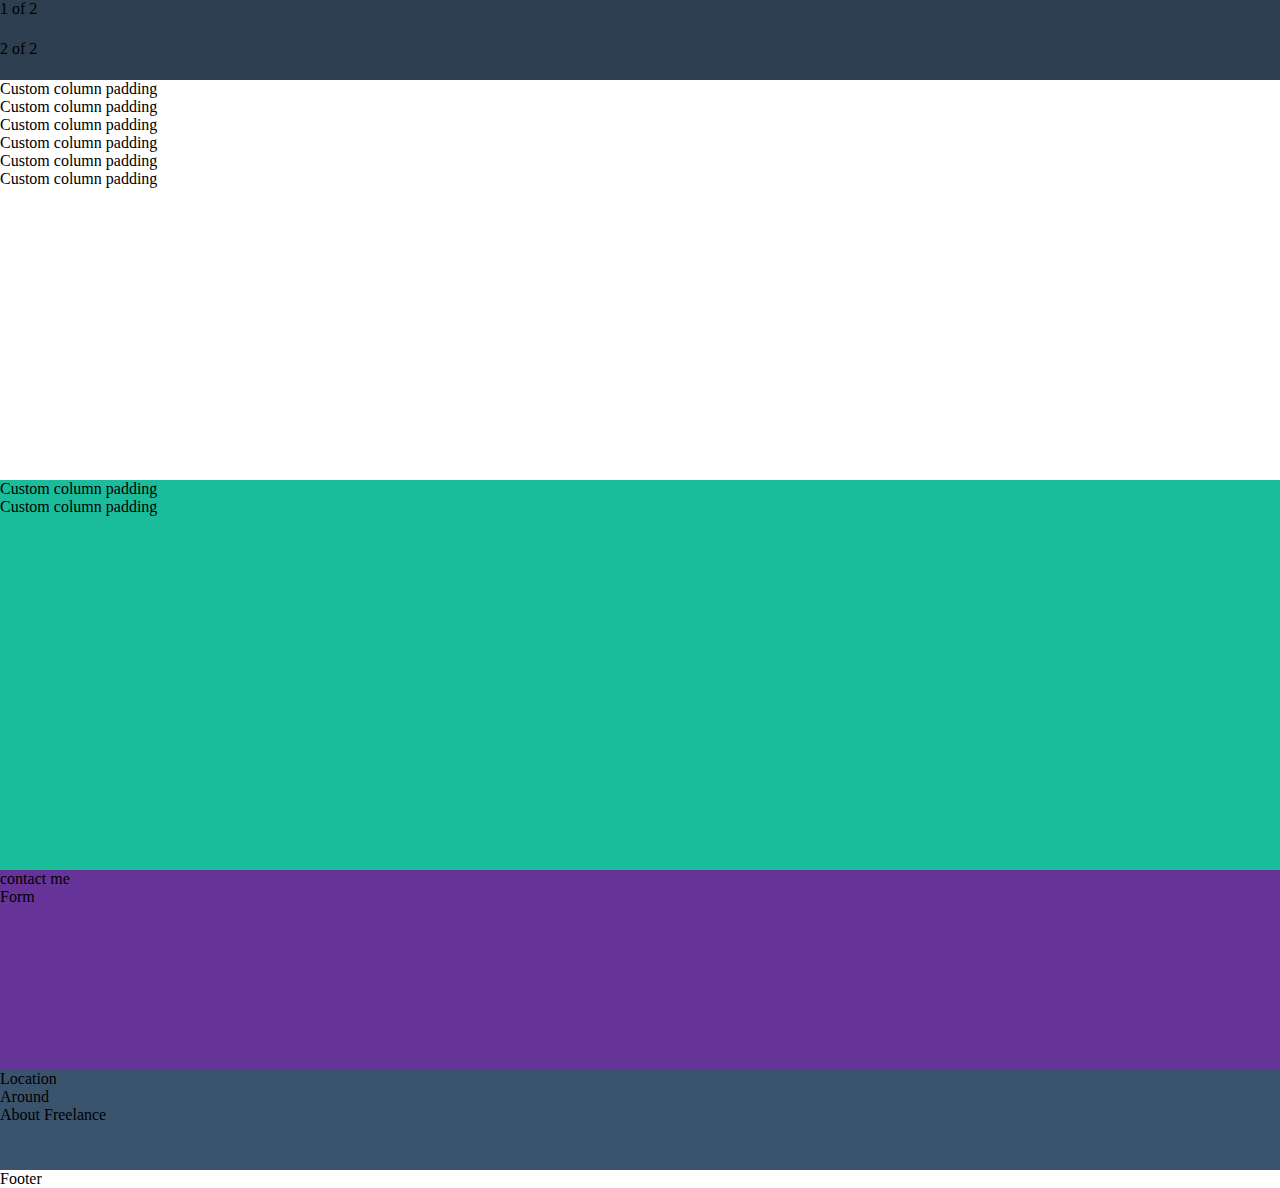
<file: index.html>
<!DOCTYPE html>
<html lang="en">

<head>
    <meta charset="UTF-8">
    <meta http-equiv="X-UA-Compatible" content="IE=edge">
    <meta name="viewport" content="width=device-width, initial-scale=1.0">
    <link rel="stylesheet" href="style.css">
    <link href="https://cdn.jsdelivr.net/npm/bootstrap@5.1.3/dist/css/bootstrap.min.css" rel="stylesheet"
        integrity="sha384-1BmE4kWBq78iYhFldvKuhfTAU6auU8tT94WrHftjDbrCEXSU1oBoqyl2QvZ6jIW3" crossorigin="anonymous">
    <title>bootstrap</title>
</head>

<body>

    <!-- first-container -->

    <div class="container">
        <div class="row">
            <div class="col primary">
                1 of 2
            </div>
            <div class="col primary">
                2 of 2
            </div>
        </div>
    </div>

    <!-- container_with_hero_image -->
    <div class="container heroimage">
        <div class="row">
            <div class="col secondary"></div>
        </div>
    </div>

    <!-- container-portfolio -->
    <div class="container portfolio">
        <div class="row">
            <div class="col description">

            </div>

            <div class="container overflow-hidden">
                <div class="row gy-5">
                    <div class="col-4">
                        <div class="p-3 border bg-light">Custom column padding</div>
                    </div>
                    <div class="col-4">
                        <div class="p-3 border bg-light">Custom column padding</div>
                    </div>
                    <div class="col-4">
                        <div class="p-3 border bg-light">Custom column padding</div>
                    </div>
                    <div class="col-4">
                        <div class="p-3 border bg-light">Custom column padding</div>
                    </div>

                    <div class="col-4">
                        <div class="p-3 border bg-light">Custom column padding</div>
                    </div>

                    <div class="col-4">
                        <div class="p-3 border bg-light">Custom column padding</div>
                    </div>
                </div>
            </div>

        </div>
    </div>

    <!-- container_about -->

    <div class="container px-4 about">
        <div class="row gx-5">
            <div class="col">
                <div class="p-3 border bg-light">Custom column padding</div>
            </div>
            <div class="col">
                <div class="p-3 border bg-light">Custom column padding</div>
            </div>
        </div>
    </div>

    <!-- contact_me -->

    <div class="container contact-me">
        <div class="row">
            <div class="col">
                contact me
            </div>
        </div>

        <div class="row">
            <div class="form">
                Form
            </div>
        </div>
    </div>

    <!-- location -->

    <div class="container location">
        <div class="row">
            <div class="col">
                Location
            </div>
            <div class="col">
                Around
            </div>
            <div class="col">
                About Freelance
            </div>
        </div>
    </div>



    <!-- footer -->
    <div class="container footer">
        <div class="row">
            <div class="col">
                Footer
            </div>
        </div>
    </div>

    <div class="container">
        <div class="row col2 col-md2">
            
        </div>

    </div>





</body>

</html>
</file>
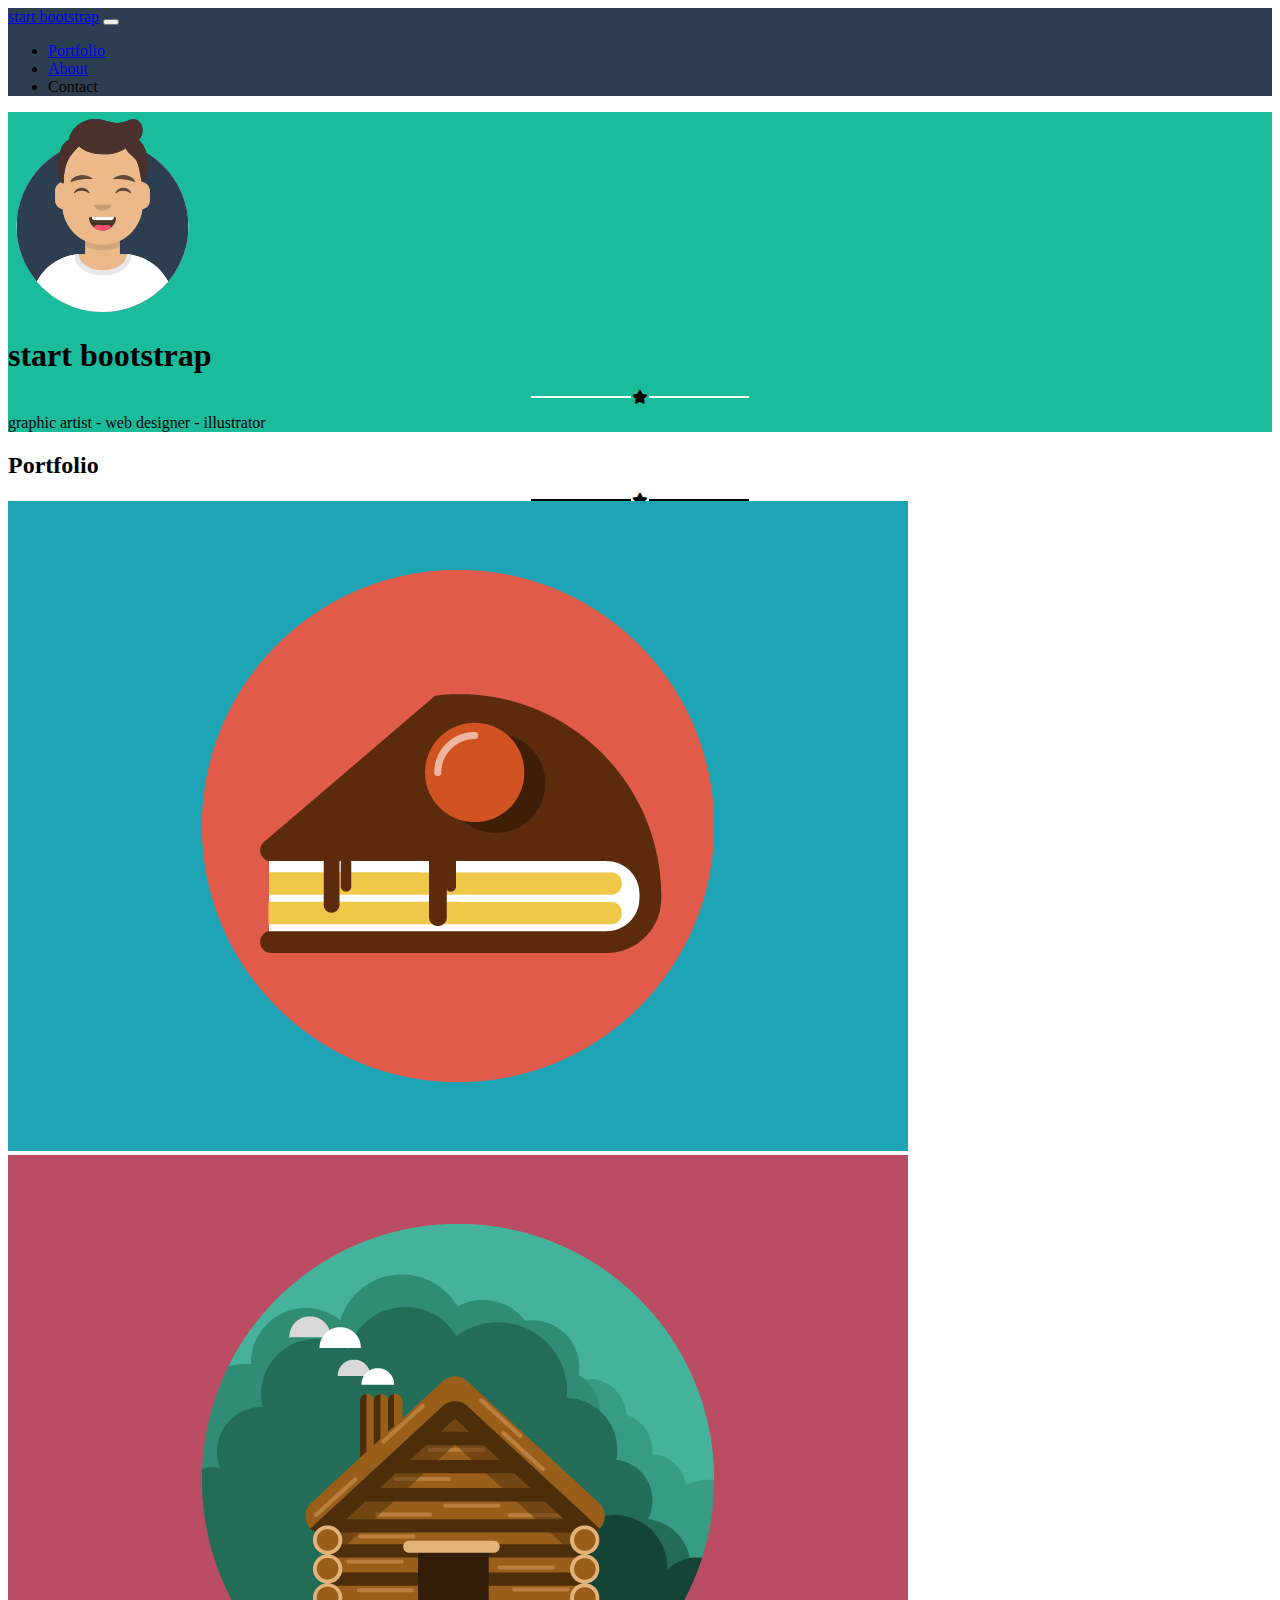
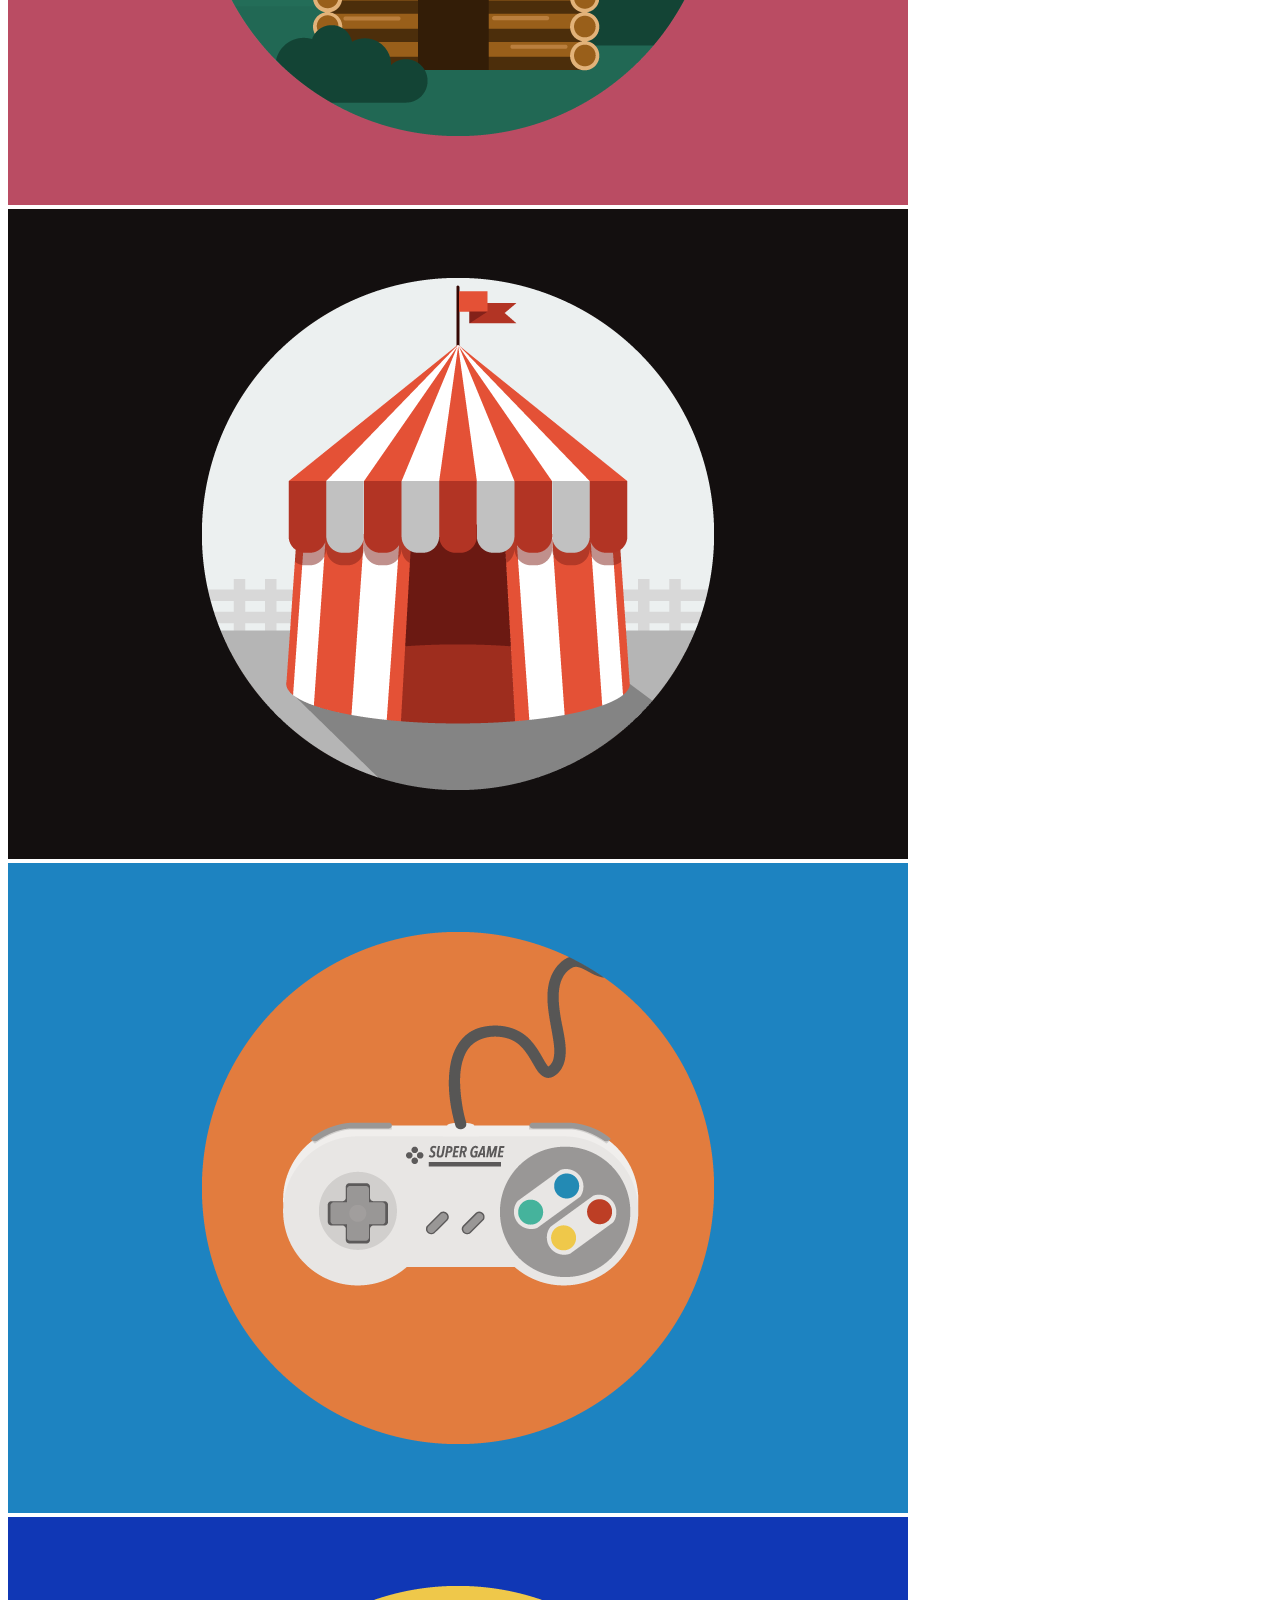
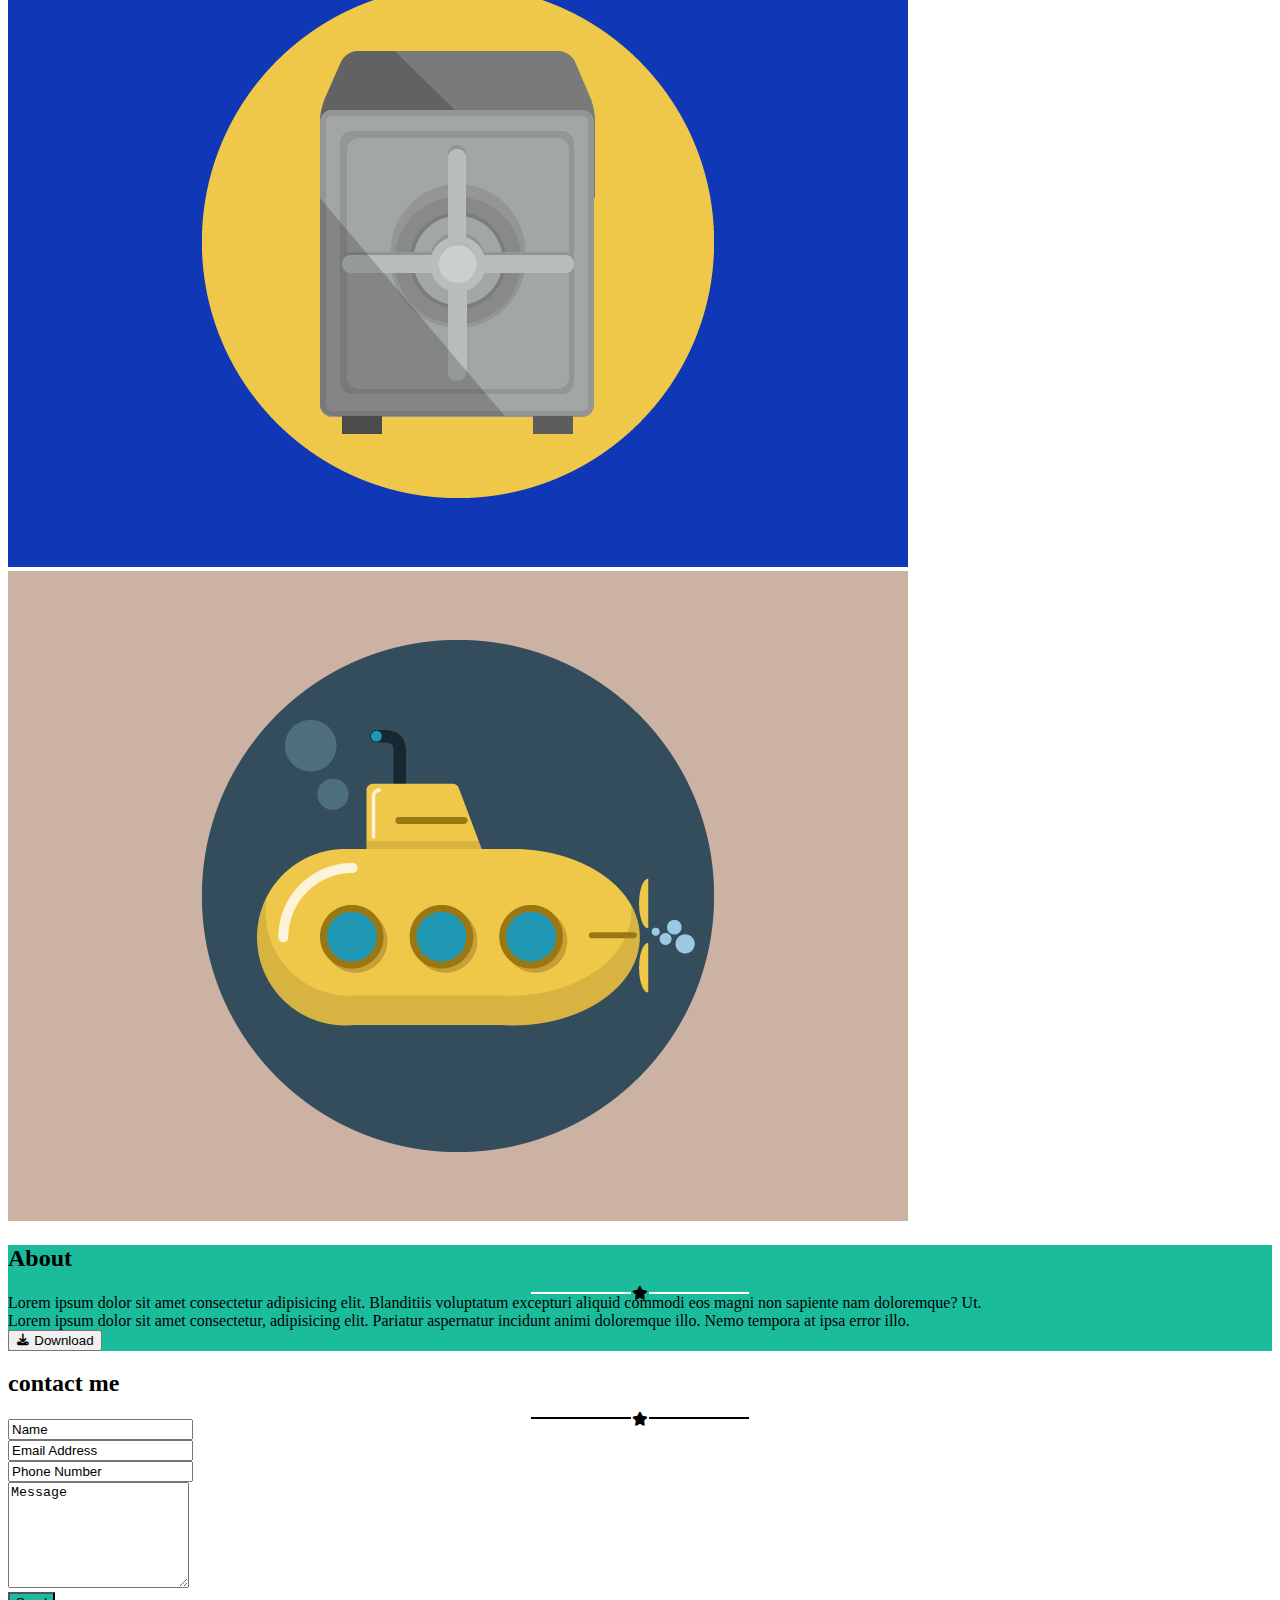
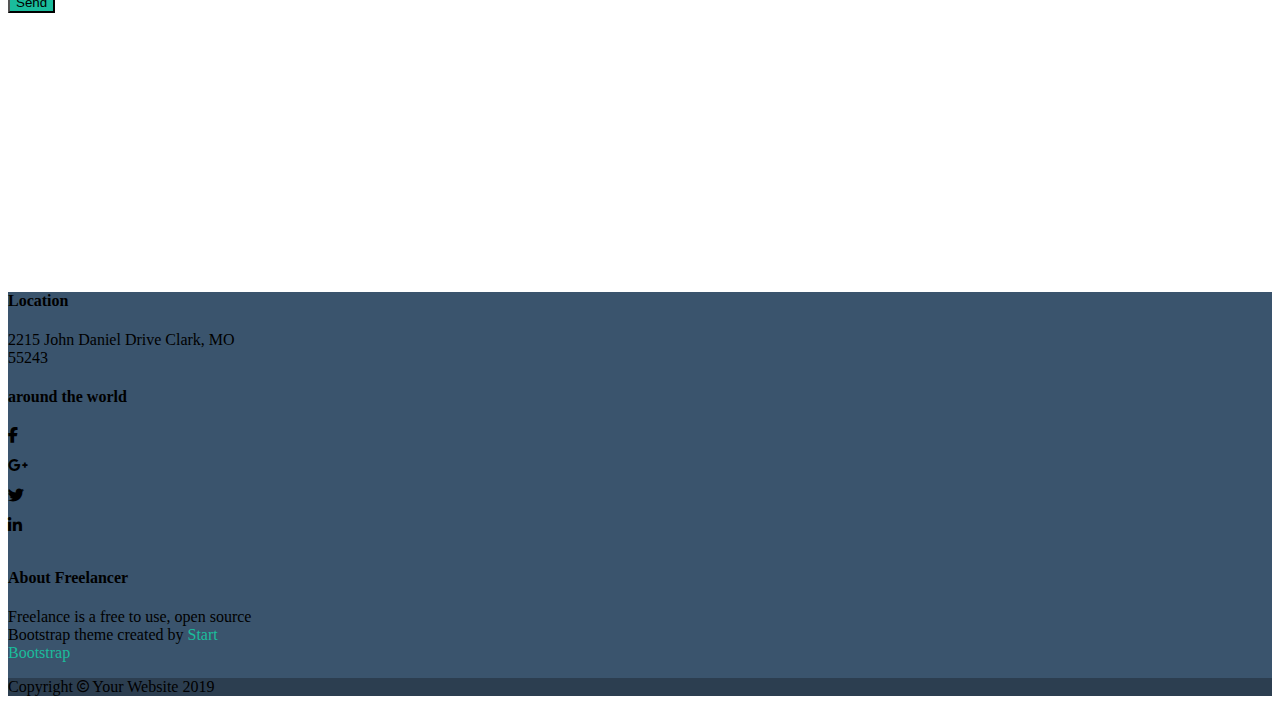
<file: new-project/freelancer.html>
<!doctype html>
<html lang="en">

    <head>
        <!-- Required meta tags -->
        <meta charset="utf-8">
        <meta name="viewport" content="width=device-width, initial-scale=1">

        <!-- Bootstrap CSS -->
        <link href="https://cdn.jsdelivr.net/npm/bootstrap@5.1.3/dist/css/bootstrap.min.css" rel="stylesheet"
            integrity="sha384-1BmE4kWBq78iYhFldvKuhfTAU6auU8tT94WrHftjDbrCEXSU1oBoqyl2QvZ6jIW3" crossorigin="anonymous">

        <!-- link-css -->
        <link rel="stylesheet" href="./style.css">

        <!-- font awesome v.5-->
        <link rel="stylesheet" href="https://use.fontawesome.com/releases/v5.1.1/css/all.css"
            integrity="sha384-O8whS3fhG2OnA5Kas0Y9l3cfpmYjapjI0E4theH4iuMD+pLhbf6JI0jIMfYcK3yZ" crossorigin="anonymous">

        <!-- link Font AWesome v.6 -->
        <link rel="stylesheet" href="https://cdnjs.cloudflare.com/ajax/libs/font-awesome/6.4.0/css/all.min.css">

        <!-- link FONT bootstrap v.5-->
        <link rel="stylesheet" href="https://cdn.jsdelivr.net/npm/bootstrap-icons@1.10.4/font/bootstrap-icons.css">


        <title>FREELANCER</title>
    </head>

    <body>

        <header id="site_header" class="primary_color">

            <nav class="navbar navbar-expand-lg navbar-light primary_color">
                <div class="container-fluid">
                    <a class="navbar-brand text-uppercase text-white" href="#">start bootstrap</a>
                    <button class="navbar-toggler" type="button" data-bs-toggle="collapse"
                        data-bs-target="#navbarSupportedContent" aria-controls="navbarSupportedContent"
                        aria-expanded="false" aria-label="Toggle navigation">
                        <span class="navbar-toggler-icon"></span>
                    </button>
                    <div class="collapse navbar-collapse" id="navbarSupportedContent">
                        <ul class="navbar-nav ms-auto mb-2 mb-lg-0">
                            <li class="nav-item">
                                <a class="nav-link active text-uppercase text-white" aria-current="page"
                                    href="#">Portfolio</a>
                            </li>
                            <li class="nav-item">
                                <a class="nav-link text-uppercase text-white" href="#">About</a>
                            </li>

                            <li class="nav-item">
                                <a class="nav-link text-uppercase text-white">Contact</a>
                            </li>
                        </ul>

                    </div>
                </div>
            </nav>
            <!-- header
            <nav>
                nav
            </nav> -->
        </header>
        <!-- /header -->
        <main>

            <div class="jumbotron success_color">
                <div class="avatar text-center text-white text-uppercase py-3">
                    <img class="mt-3" height="200px" src="../img/avatar.svg" alt="">
                    <h1>start bootstrap</h1>

                    <div class="star">
                        <i class="fas fa-star fa-sm fa-fw mx-3"></i>
                    </div>
                    <p class="py-2">graphic artist - web designer - illustrator</p>
                </div>
            </div>
            <!-- jumbotron -->

            <section>
                <h2 class="text-center text-uppercase pt-4">Portfolio</h2>
                <div class="portfolio">
                    <i class="fas fa-star fa-sm fa-fw mx-3"></i>
                </div>
                <div class="container py-3">
                    <div class="row row-cols-1 row-cols-md-2 row-cols-lg-3">

                        <div class="col pb-2">
                            <div class="card border-0">
                                <img class="img-fluid rounded-3" src="../img/cake.png" alt="">
                            </div>
                        </div>
                        <div class="col pb-3">
                            <div class="card border-0">
                                <img class="img-fluid rounded-3" src="../img/cabin.png" alt="">
                            </div>
                        </div>
                        <div class="col pb-3">
                            <div class="card border-0">
                                <img class="img-fluid rounded-3" src="../img/circus.png" alt="">
                            </div>
                        </div>

                        <div class="col pb-3">
                            <div class="card">
                                <img class="img-fluid rounded-3" src="../img/game.png" alt="">
                            </div>
                        </div>
                        <div class="col pb-3">
                            <div class="card border-0">
                                <img class="img-fluid rounded-3" src="../img/safe.png" alt="">
                            </div>

                        </div>

                        <div class="col pb-3">
                            <div class="card border-0">
                                <img class="img-fluid rounded-3" src="../img/submarine.png" alt="">
                            </div>
                        </div>
                    </div>
            </section>
            <!-- portfolio -->

            <section class="about success_color text-white">
                <h2 class="text-center text-uppercase pt-5">About</h2>
                <div class="star">
                    <i class="fas fa-star fa-sm fa-fw mx-3"></i>
                </div>

                <div class="container px-5">
                    <div class="row gy-3 row-cols-1 row-cols-md-2 p-4">
                        <div class="col pb-2">
                            Lorem ipsum dolor sit amet consectetur adipisicing elit. Blanditiis voluptatum excepturi
                            aliquid commodi eos magni non sapiente nam doloremque? Ut.
                        </div>
                        <div class="col pb-2">
                            Lorem ipsum dolor sit amet consectetur, adipisicing elit. Pariatur aspernatur incidunt animi
                            doloremque illo. Nemo tempora at ipsa error illo.
                        </div>
                    </div>
                    <div class="button d-flex justify-content-center p-4">

                        <button type="button" class="btn btn-outline-success text-white border-white">
                            <i class="fas fa-download fa-sm fa-fw"></i>
                            Download</button>
                    </div>
                </div>
            </section>
            <!-- about -->
            <section class="contacts">
                <h2 class="text-center text-uppercase pt-5">contact me</h2>
                <div class="portfolio">
                    <i class="fas fa-star fa-sm fa-fw mx-3"></i>
                </div>

                <div class="container w-75">
                    <div class="row row-cols-1 mx-1">

                        <form class="pt-3">
                            <div class="mb-3">
                                <input type="text"
                                    class="form-control border-top-0 border-start-0 border-end-0 rounded-0"
                                    id="exampleInputtext" placeholder="Name">
                            </div>

                            <div class="mb-3">
                                <input type="email"
                                    class="form-control border-top-0 border-start-0 border-end-0 rounded-0"
                                    id="exampleInputEmail1" aria-describedby="emailHelp" placeholder="Email Address">
                            </div>


                            <div class="mb-3">
                                <input type="number"
                                    class="form-control border-top-0 border-start-0 border-end-0 rounded-0"
                                    id="exampleInputPhoneNumber" placeholder="Phone Number">
                            </div>

                            <div class="mb-3">
                                <textarea class="form-control border-top-0 border-start-0 border-end-0 rounded-0"
                                    placeholder="Message" id="floatingTextarea2" style="height: 100px"></textarea>
                            </div>

                            <button type="submit" class="btn success_color text-white">Send</button>

                        </form>
                    </div>
                </div>
            </section>
            <!-- contact-me -->

        </main>
        <!-- /main -->




        <footer class="secondary_color text-white">
            <div class="footer_top">
                <div class="container">
                    <div class="row gy-3 row-cols-1 row-cols-md-3">
                        <div class="col text-center fw-light text-center">
                            <h4 class="fs-6 text-uppercase">Location</h4>
                            <p class="text-center">2215 John Daniel Drive Clark, MO <br>55243</p>

                        </div>
                        <div class="col  text-center fw-light text-center">
                            <h4 class="fs-6 text-uppercase">around the world</h4>

                            <div class="icons d-flex justify-content-center pb-3">
                                <div
                                    class="facebook border border-light rounded-circle d-flex flex-column  justify-content-center mx-2">
                                    <i class="fa-brands fa-facebook-f"></i>
                                </div>

                                <div
                                    class="facebook border border-light rounded-circle d-flex flex-column  justify-content-center mx-2">
                                    <i class="fa-brands fa-google-plus-g"></i>
                                </div>

                                <div
                                    class="facebook border border-light rounded-circle d-flex flex-column  justify-content-center mx-2">
                                    <i class="fa-brands fa-twitter"></i>
                                </div>

                                <div
                                    class="facebook border border-light rounded-circle d-flex flex-column  justify-content-center mx-2">
                                    <i class="fa-brands fa-linkedin-in"></i>
                                </div>
                            </div>

                            <!-- /icons -->
                        </div>
                        <div class="col">
                            <div class="col text-center fw-light text-center">
                                <h4 class="fs-6 text-uppercase">About Freelancer</h4>
                                <p class="text-center">Freelance is a free to use, open source <br> Bootstrap theme
                                    created by <span class="tipography_color">Start <br>Bootstrap </span></p>

                            </div>
                        </div>



                    </div>
                </div>

            </div>

            <div class="footer_bottom primary_color d-flex justify-content-center  p-3">
                <p class="">Copyright <span class="p-1">
                        <i class="fa-regular fa-copyright fa-xs"></i>
                    </span>

                    </i>Your Website 2019</p>
            </div>
        </footer>
        <!-- /footer -->

        <!-- Optional JavaScript; choose one of the two! -->

        <!-- Option 1: Bootstrap Bundle with Popper -->
        <script src="https://cdn.jsdelivr.net/npm/bootstrap@5.1.3/dist/js/bootstrap.bundle.min.js"
            integrity="sha384-ka7Sk0Gln4gmtz2MlQnikT1wXgYsOg+OMhuP+IlRH9sENBO0LRn5q+8nbTov4+1p"
            crossorigin="anonymous"></script>

        <!-- Option 2: Separate Popper and Bootstrap JS -->
        <!--
    <script src="https://cdn.jsdelivr.net/npm/@popperjs/core@2.10.2/dist/umd/popper.min.js" integrity="sha384-7+zCNj/IqJ95wo16oMtfsKbZ9ccEh31eOz1HGyDuCQ6wgnyJNSYdrPa03rtR1zdB" crossorigin="anonymous"></script>
    <script src="https://cdn.jsdelivr.net/npm/bootstrap@5.1.3/dist/js/bootstrap.min.js" integrity="sha384-QJHtvGhmr9XOIpI6YVutG+2QOK9T+ZnN4kzFN1RtK3zEFEIsxhlmWl5/YESvpZ13" crossorigin="anonymous"></script>
    -->
    </body>

</html>
</file>
<file: style.css>
/* #common-rules */

*{
    box-sizing: border-box;
    margin: 0;
    padding: 0;
}

:root{
--success: #1ABC9C;
--primary: #2C3E50;
--secondary: #3A546D;
}


/* #regionutilities */

.col1{
   
    flex-basis: calc((100% / 12) *1);
    /* background-color: blue; */
    
}
.col1.offset{
    margin-left: calc((100% / 12)* 5);
}



.bg_color_white{
    color: white;
}

.align_center{
    text-align: center;
}

.bg_white{
    color: white;
}

.white{
    background-color: white ;
}

.myimg{
    width: 200px;
    height: 200px;
    object-fit: contain;
}

/* #endregion-utilities */

/* #region-header */
.bg_primary{
    background-color: var(--primary);
}
header{
    background-color: var(--primary);
   
    height: 60px;
}


.primary{
    height: 40px;
    background-color: var(--primary);
}


/* #endregion-header */

/* #region-main */

main{
    background-color: var(--success);
    height: 500px;
}


.avatar{
    width: 100px;
   margin-top: 20px;
}

.left{
    width: 50px;
    height: 2px;
    background-color: white;
}

/* #endregion-main */

/* #section_porfolio */
.portfolio{
    height: 400px;
    /* border: 1px solid black;; */
}



.about{
    height: 390px;
    /* border: 1px solid black; */
    background-color: var(--success);
}



.contact-me{
    height: 200px;
    background-color: rebeccapurple;
}
    

.location{
    height: 100px;
    /* border: 1px solid black; */
    background-color: var(--secondary);
}

footer{
    height: 100px;
    background-color: var(--secondary)
}


/* .red{
    background-color: red;
} */

.form1{
    background-color: green;
    height: 200px%;
    

}

.form2{
    background-color: yellow;
    height: 100%;
}

.color_below{
    background-color: var(--primary);
    height: 100px;
}
</file>
<file: new-project/style.css>
/*#region UTLITIES*/

:root{
--success_color: #1ABC9C;
--primary_color: #2C3E50;
--secondary_color: #3A546D;
--typography_color: #1ABC9C;
}

.contacts {
    height: 500px;
}

.secondary_color {
    background-color: var(--secondary_color);
}

.primary_color {
   
    background-color: var(--primary_color);
}

.success_color {
   
    background-color: var(--success_color);
}

.tipography_color {
    color: var(--typography_color);
}




/*#endregion UTLITIES*/


 /*#region class star & portfolio*/
 
 .star {
    display: flex;
    justify-content: center;
    align-items: center;
}

.star::before, .star::after {
    content: "";
    display: block;
    width: 100px;
    height: 2px;
    
    background-color: white;
}
 
.portfolio {
   display: flex;
   justify-content: center;
   align-items: center;
}
.portfolio::before, .portfolio::after {
   content: "";
   display: block;
   width: 100px;
   height: 2px;
   background-color: black;
}
 
 /*#endregion class star & portfolio*/




/*#region form*/


.form-control::placeholder {
   color: black;
   font-weight: light;
}

.facebook {
   width: 30px;
   height: 30px;
}

/*#endregion form*/
</file>
